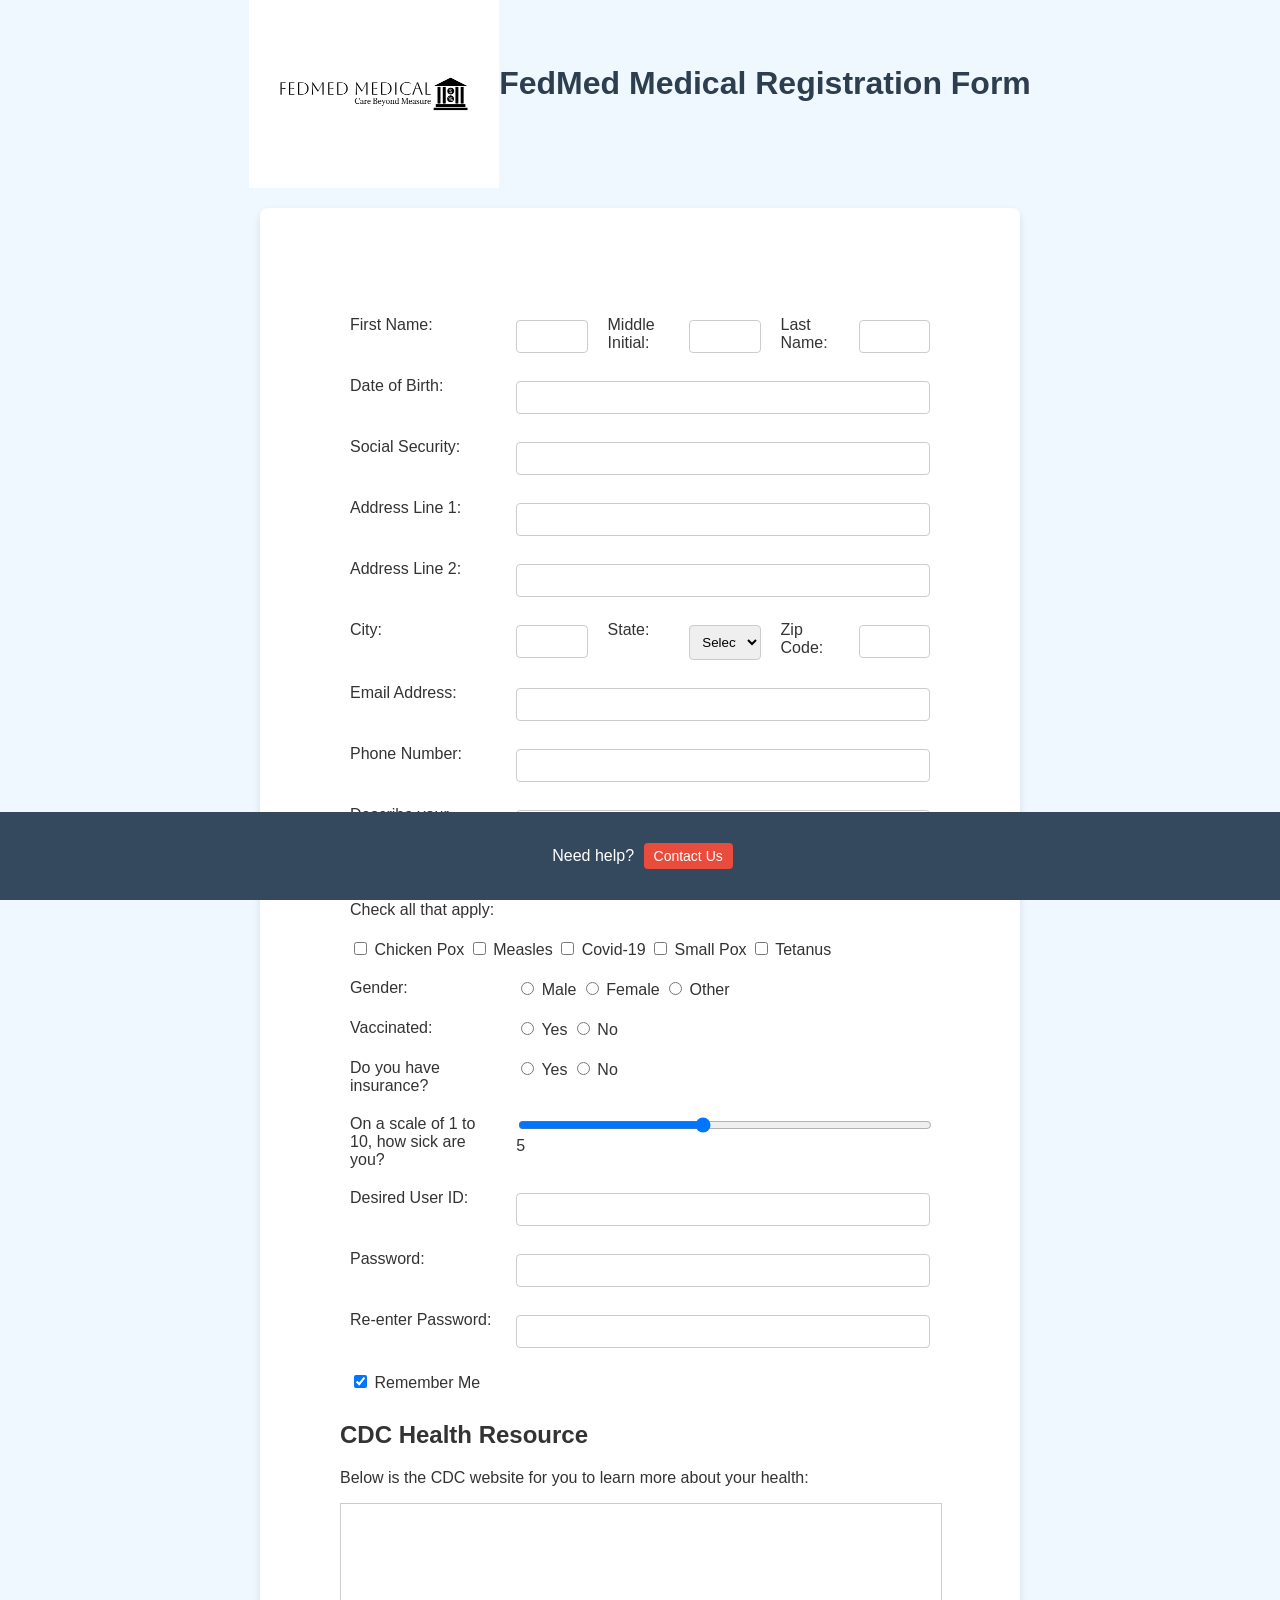
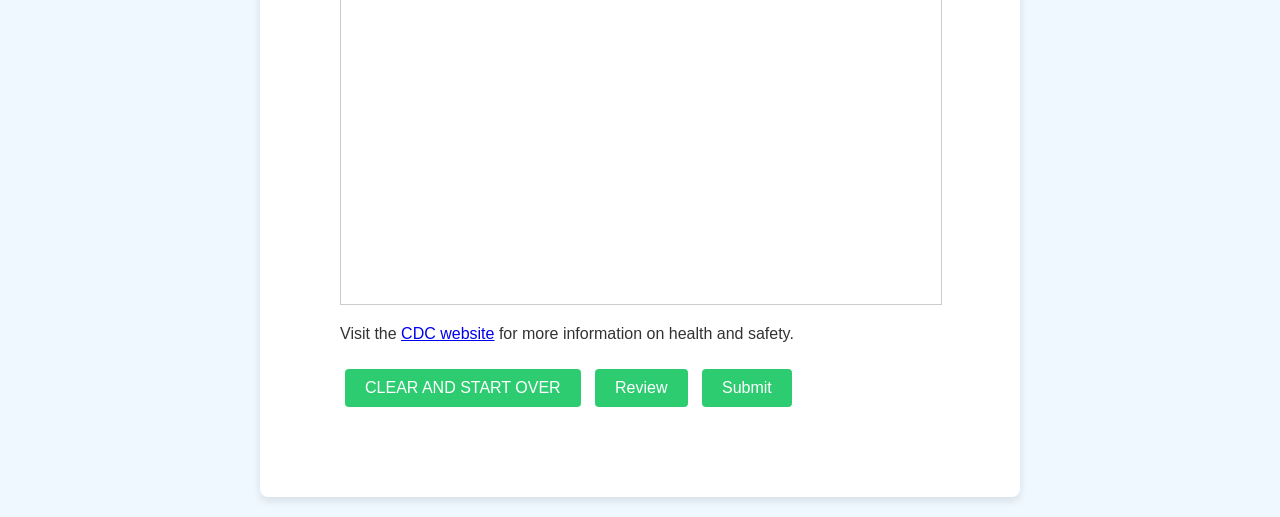
<file: index.html>
<!DOCTYPE html>
<html lang="en">
<head>
    <meta charset="UTF-8">
    <meta name="viewport" content="width=device-width, initial-scale=1.0">
    <title>FedMed Medical Registration Form</title>
    <link rel="stylesheet" href="style.css">
</head>
<body>
    <header>
        <img src="fedmed-medical-high-resolution-logo-black.png" alt="FedMed Medical Logo" class="logo">
        <div id="greeting-message"></div> <!-- Placeholder for greeting message -->
        <h1 class="banner-title">FedMed Medical Registration Form</h1>
        <div id="current-date" class="date-display"></div>
    </header>    
    <!-- <h1>FedMed Medical Registration Form</h1> -->
    <form action="thankyou.html" method="GET">
        <table>
            <!-- Name and Date of Birth Section -->
            <tr>
                <td>First Name:</td>
                <td><input type="text" name="first_name" maxlength="30" required 
                    pattern="[A-Za-z' -]+" title="Letters, apostrophes, and dashes only."></td>
                    <span class="error-message"></span> <!-- Error message span -->
                <td>Middle Initial:</td>
                <td><input type="text" name="middle_initial" maxlength="1" 
                    pattern="[A-Za-z]" title="A single letter."></td>
                    <span class="error-message"></span> <!-- Error message span -->
                <td>Last Name:</td>
                <td><input type="text" name="last_name" maxlength="30" required 
                    pattern="[A-Za-z' -\d]{1,30}" title="Letters, apostrophes, numbers 2 to 5, and dashes."></td>
                    <span class="error-message"></span> <!-- Error message span -->
            </tr>
            <tr>
                <td>Date of Birth:</td>
                <td colspan="5">
                    <input type="text" name="dob" required 
                    min="1904-01-01" max="" id="dob-field" title="Enter a valid date."></td>
                    <span class="error-message"></span> <!-- Error message span -->
            </tr>
            <!-- Social Security Number -->
            <tr>
                <td>Social Security:</td>
                <td colspan="5">
                    <input type="password" name="ssn" maxlength="11" required>
                    <span class="error-message"></span> <!-- Error message span -->
            </tr>
            <!-- Address Section -->
            <tr>
                <td>Address Line 1:</td>
                <td colspan="5"><input type="text" name="address1" maxlength="30" required></td>
                <span class="error-message"></span> <!-- Error message span -->
            </tr>
            <tr>
                <td>Address Line 2:</td>
                <td colspan="5"><input type="text" name="address2" maxlength="30"></td>
            </tr>
            <tr>
                <td>City:</td>
                <td><input type="text" name="city" maxlength="30" required></td>
                <td>State:</td>
                <td>
                    <select name="state" required>
                        <option value="">Select a State</option>
                        <option value="AL">Alabama</option>
                        <option value="AK">Alaska</option>
                        <option value="AZ">Arizona</option>
                        <option value="AR">Arkansas</option>
                        <!-- Add the rest of the states, DC, and PR -->
                    </select>
                </td>
                <td>Zip Code:</td>
                <td><input type="text" name="zip" maxlength="10" required></td>
            </tr>
            <!-- Email -->
            <tr>
                <td>Email Address:</td>
                <td colspan="5"><input type="email" name="email" required title="Enter a valid email (e.g., user@domain.com)."></td>
                <span class="error-message"></span> <!-- Error message span -->
            </tr>
            <!-- Phone Number -->
            <tr>
                <td>Phone Number:</td>
                <td colspan="5"><input type="tel" name="phone" required pattern="\d{3}-\d{3}-\d{4}"
                                       title="Enter phone number in the format 000-000-0000."></td>
                                       <span class="error-message"></span> <!-- Error message span -->
            </tr>
            <!-- Symptoms -->
            <tr>
                <td>Describe your current symptoms:</td>
                <td colspan="5"><textarea name="symptoms" rows="3" cols="50" required></textarea></td>
            </tr>
            <!-- Checkboxes -->
            <tr>
                <td colspan="6">Check all that apply:</td>
            </tr>
            <tr>
                <td colspan="6">
                    <input type="checkbox" name="chickenpox"> Chicken Pox
                    <input type="checkbox" name="measles"> Measles
                    <input type="checkbox" name="covid"> Covid-19
                    <input type="checkbox" name="smallpox"> Small Pox
                    <input type="checkbox" name="tetanus"> Tetanus
                </td>
            </tr>
            <!-- Radio Buttons -->
            <tr>
                <td>Gender:</td>
                <td colspan="5">
                    <input type="radio" name="gender" value="male" required> Male
                    <input type="radio" name="gender" value="female"> Female
                    <input type="radio" name="gender" value="other"> Other
                </td>
            </tr>
            <tr>
                <td>Vaccinated:</td>
                <td colspan="5">
                    <input type="radio" name="vaccinated" value="yes" required> Yes
                    <input type="radio" name="vaccinated" value="no"> No
                </td>
            </tr>
            <tr>
                <td>Do you have insurance?</td>
                <td colspan="5">
                    <input type="radio" name="insurance" value="yes" required> Yes
                    <input type="radio" name="insurance" value="no"> No
                </td>
            </tr>
            <!-- Slider -->
            <tr>
                <td>On a scale of 1 to 10, how sick are you?</td>
                <td colspan="5">
                    <input type="range" name="health_scale" id="health-slider" min="1" max="10" value="5" required oninput="updateSliderValue(this.value)">
                    <span id="slider-value">5</span>
                </td>
            </tr>
            
            <!-- User ID and Password -->
            <tr>
                <td>Desired User ID:</td>
                <td colspan="5"><input type="text" name="user_id" maxlength="20" required></td>
                <span class="error-message"></span> <!-- Error message span -->
            </tr>
            <tr>
                <td>Password:</td>
                <td colspan="5"><input type="password" name="password" maxlength="20" required></td>
                <span class="error-message"></span> <!-- Error message span -->
            </tr>
            <tr>
                <td>Re-enter Password:</td>
                <td colspan="5"><input type="password" name="confirm_password" maxlength="20" required></td>
                <span class="error-message"></span> <!-- Error message span -->
            </tr>

            <tr>
                <td colspan="6">
                    <label>
                        <input type="checkbox" id="remember-me" checked>
                        Remember Me
                    </label>
                </td>
            </tr>
            
        </table>

        <!-- iFrame -->
        <section>
            <h2>CDC Health Resource</h2>
            <p>Below is the CDC website for you to learn more about your health:</p>
            <iframe 
                src="https://www.cdc.gov/" 
                width="100%" 
                height="400" 
                style="border: 1px solid #ccc;" 
                title="CDC Health Resources">
            </iframe>
            <p>
                Visit the <a href="https://www.cdc.gov/" target="_blank">CDC website</a> for more information on health and safety.
            </p>
        </section>


        <!-- Buttons -->
        <input type="reset" value="CLEAR AND START OVER">
        <input type="button" id="review-btn" value="Review"> <!-- New Review button -->
        <input type="submit" value="Submit">
    </form>

    <!-- Review Area -->
    <div id="review-area" style="display:none; border: 1px solid #ccc; padding: 10px; margin-top: 20px;">
        <h2>Review Your Information</h2>
        <p id="review-output"></p> <!-- This is where the user's input will be displayed -->
    </div>

    <!-- Footer -->
    <footer>
        <p>Need help? <button onclick="alert('Contact us at support@healthcare.com')">Contact Us</button></p>
    </footer>
    <script src="script.js"></script>
</body>
</html>
</file>
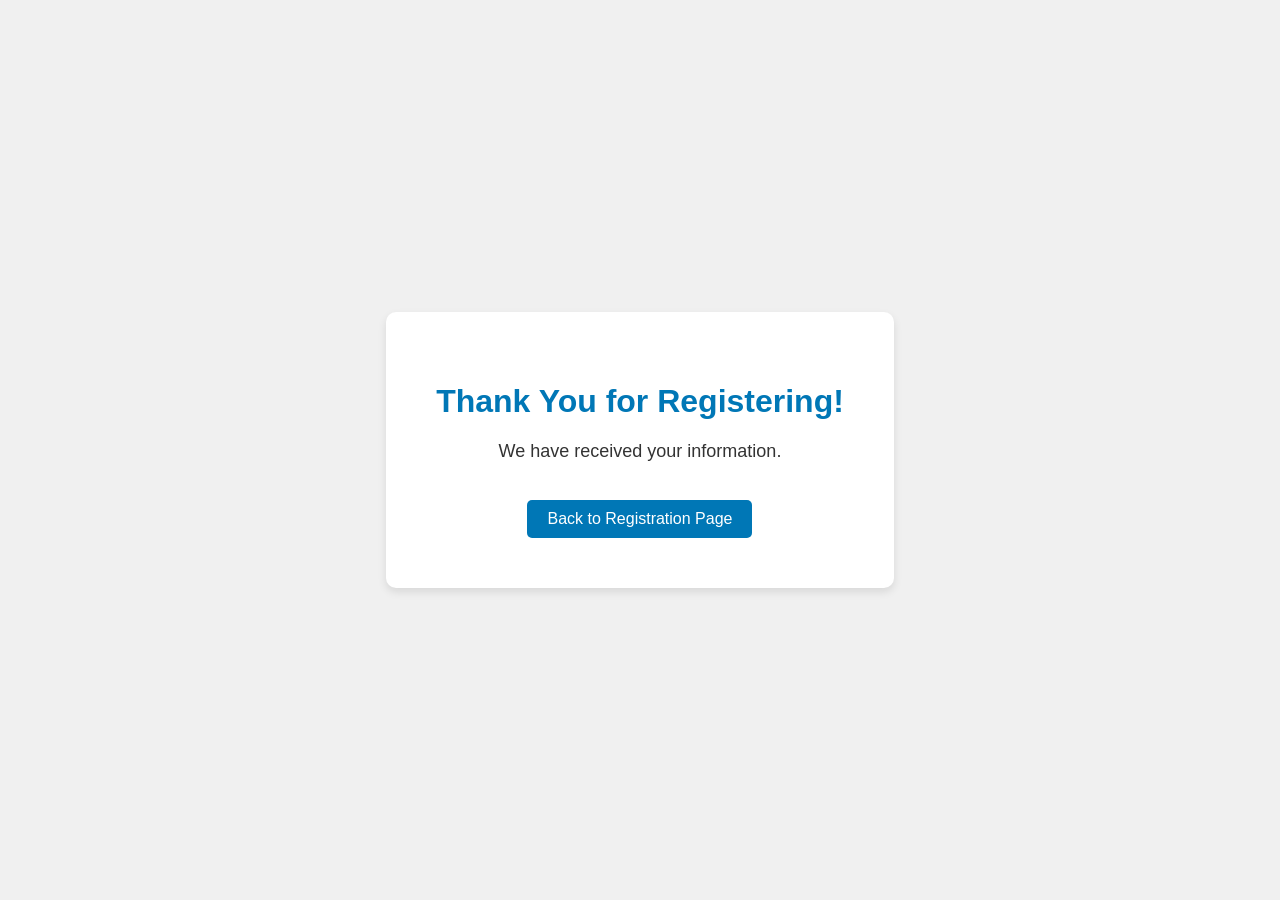
<file: thankyou.html>
<!DOCTYPE html>
<html lang="en">
<head>
    <meta charset="UTF-8">
    <meta name="viewport" content="width=device-width, initial-scale=1.0">
    <title>Thank You!</title>
    <style>
        body {
            font-family: Arial, sans-serif;
            display: flex;
            justify-content: center;
            align-items: center;
            height: 100vh;
            background-color: #f0f0f0;
            margin: 0;
        }
        .thank-you-container {
            text-align: center;
            background-color: #fff;
            padding: 50px;
            border-radius: 10px;
            box-shadow: 0 4px 8px rgba(0, 0, 0, 0.1);
        }
        h1 {
            color: #0077b6; /* Match with your previous design */
        }
        p {
            font-size: 18px;
            color: #333;
        }
        a {
            display: inline-block;
            margin-top: 20px;
            padding: 10px 20px;
            background-color: #0077b6;
            color: #fff;
            text-decoration: none;
            border-radius: 5px;
        }
        a:hover {
            background-color: #005f89;
        }
    </style>
</head>
<body>

<div class="thank-you-container">
    <h1>Thank You for Registering!</h1>
    <p>We have received your information.</p>
    <a href="index.html">Back to Registration Page</a>
</div>

</body>
</html>
</file>
<file: style.css>
/* General Page Styles */
body {
    font-family: Arial, sans-serif;
    background-color: #f0f8ff;
    color: #333;
    margin: 0;
    padding: 0;
}

header {
    display: flex;
    align-items: center;
    justify-content: center; /* Center items horizontally */
    padding: 0; /* Remove padding to minimize space */
    margin-bottom: 0; /* Ensure the header doesn’t push content down */
    background-color: transparent; /* Make the background match the form */
} 

.logo {
    max-width: 250px; /* Adjust as needed */
    height: auto; /* Maintain aspect ratio */
}

/* Adjust heading and layout to seamlessly flow */
h1 {
    margin-top: 0; /* Reduce space between the header and the form */
    text-align: center;
}

.date-display {
    position: absolute;
    top: 10px;
    right: 20px;
    font-size: 16px;
    color: #333; /* Adjust color to fit your design */
    font-weight: bold;
}


h1 {
    text-align: center;
    color: #2c3e50;
}

/* Centering the Form */
form {
    max-width: 600px;
    margin: 20px auto; /* Center form horizontally */
    padding: 80px;
    background-color: #ffffff;
    border-radius: 8px;
    box-shadow: 0 4px 8px rgba(0, 0, 0, 0.1);
}

/* Styling the Table Layout */
table {
    width: 100%;
    border-collapse: collapse;
}

td {
    padding: 10px;
    vertical-align: top;
}

/* Input Field Styles */
input[type="text"],
input[type="password"],
input[type="email"],
input[type="tel"],
textarea,
select {
    width: 100%;
    padding: 8px;
    margin: 4px 0;
    border: 1px solid #ccc;
    border-radius: 4px;
    box-sizing: border-box;
}

/* Slider Style */
input[type="range"] {
    width: 100%;
}

/* Buttons Style */
input[type="submit"],
input[type="button"],
input[type="reset"],
button {
    background-color: #2ecc71;
    color: white;
    border: none;
    padding: 10px 20px;
    margin: 10px 5px;
    text-align: center;
    font-size: 16px;
    cursor: pointer;
    border-radius: 4px;
    transition: background-color 0.3s ease;
}

input[type="submit"]:hover,
input[type="reset"]:hover,
button:hover {
    background-color: #27ae60;
}

/* Footer Styles */
footer {
    text-align: center;
    padding: 5px;
    background-color: #34495e;
    color: white;
    position: fixed;
    bottom: 0;
    width: 100%;
}

footer button {
    background-color: #e74c3c;
    padding: 5px 10px;
    border: none;
    border-radius: 4px;
    color: white;
    font-size: 14px;
    cursor: pointer;
}

footer button:hover {
    background-color: #c0392b;
}

.error-message {
    font-size: 0.9em;
    margin-left: 10px;
}


/* Adjust Form Elements on Smaller Screens */
@media (max-width: 768px) {
    form {
        max-width: 90%;
    }

    td {
        display: block;
        width: 100%;
    }

    td input,
    td select {
        width: 100%;
    }
}
</file>
